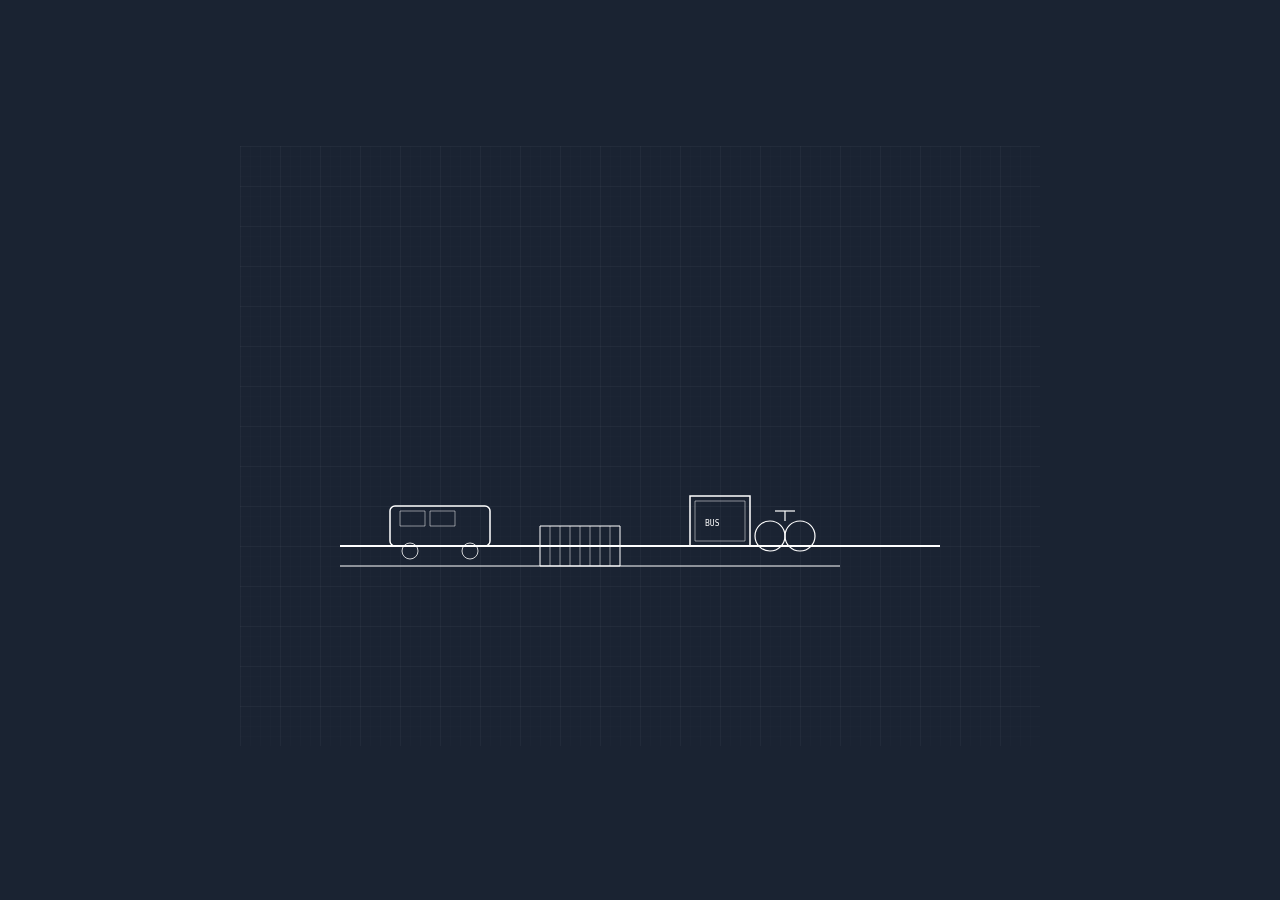
<file: index.html>
<!DOCTYPE html>
<html lang="fr">
<head>
    <meta charset="UTF-8">
    <meta name="viewport" content="width=device-width, initial-scale=1.0">
    <title>Enquête sur les modes de déplacement - INBTP</title>
    <link rel="stylesheet" href="style.css">
    <link href="https://fonts.googleapis.com/css2?family=Inter:wght@300;400;500;600;700&display=swap" rel="stylesheet">
</head>
<body>
    <!-- Écran de démarrage -->
    <div id="splash-screen" class="splash-screen">
        <div class="blueprint-container">
            <svg id="blueprint-svg" viewBox="0 0 800 600" xmlns="http://www.w3.org/2000/svg">
                <defs>
                    <pattern id="grid" width="40" height="40" patternUnits="userSpaceOnUse">
                        <path d="M 40 0 L 0 0 0 40" fill="none" stroke="rgba(255,255,255,0.1)" stroke-width="0.5"/>
                    </pattern>
                    <pattern id="grid-small" width="10" height="10" patternUnits="userSpaceOnUse">
                        <path d="M 10 0 L 0 0 0 10" fill="none" stroke="rgba(255,255,255,0.05)" stroke-width="0.3"/>
                    </pattern>
                </defs>
                <rect width="800" height="600" fill="#1a2332"/>
                <rect width="800" height="600" fill="url(#grid-small)"/>
                <rect width="800" height="600" fill="url(#grid)"/>
                
                <g class="drawing-element" id="road">
                    <line x1="100" y1="400" x2="700" y2="400" stroke="white" stroke-width="2" class="draw-path"/>
                    <line x1="100" y1="420" x2="700" y2="420" stroke="white" stroke-width="1" stroke-dasharray="10,5" class="draw-path-delayed"/>
                </g>
                <g class="drawing-element" id="crosswalk">
                    <rect x="300" y="380" width="80" height="40" fill="none" stroke="white" stroke-width="1" class="draw-path"/>
                    <line x1="310" y1="380" x2="310" y2="420" stroke="white" stroke-width="0.5" class="draw-path-delayed"/>
                    <line x1="320" y1="380" x2="320" y2="420" stroke="white" stroke-width="0.5" class="draw-path-delayed"/>
                    <line x1="330" y1="380" x2="330" y2="420" stroke="white" stroke-width="0.5" class="draw-path-delayed"/>
                    <line x1="340" y1="380" x2="340" y2="420" stroke="white" stroke-width="0.5" class="draw-path-delayed"/>
                    <line x1="350" y1="380" x2="350" y2="420" stroke="white" stroke-width="0.5" class="draw-path-delayed"/>
                    <line x1="360" y1="380" x2="360" y2="420" stroke="white" stroke-width="0.5" class="draw-path-delayed"/>
                    <line x1="370" y1="380" x2="370" y2="420" stroke="white" stroke-width="0.5" class="draw-path-delayed"/>
                </g>
                <g class="drawing-element" id="bus-stop">
                    <rect x="450" y="350" width="60" height="50" fill="none" stroke="white" stroke-width="1.5" class="draw-path"/>
                    <rect x="455" y="355" width="50" height="40" fill="none" stroke="white" stroke-width="0.5" class="draw-path-delayed"/>
                    <text x="465" y="380" fill="white" font-size="8" font-family="monospace" class="draw-path-delayed">BUS</text>
                </g>
                <g class="drawing-element" id="bus">
                    <rect x="150" y="360" width="100" height="40" rx="5" fill="none" stroke="white" stroke-width="1.5" class="draw-path"/>
                    <rect x="160" y="365" width="25" height="15" fill="none" stroke="white" stroke-width="0.5" class="draw-path-delayed"/>
                    <rect x="190" y="365" width="25" height="15" fill="none" stroke="white" stroke-width="0.5" class="draw-path-delayed"/>
                    <circle cx="170" cy="405" r="8" fill="none" stroke="white" stroke-width="0.8" class="draw-path-delayed"/>
                    <circle cx="230" cy="405" r="8" fill="none" stroke="white" stroke-width="0.8" class="draw-path-delayed"/>
                </g>
                <g class="drawing-element" id="moto">
                    <circle cx="530" cy="390" r="15" fill="none" stroke="white" stroke-width="1.2" class="draw-path"/>
                    <circle cx="560" cy="390" r="15" fill="none" stroke="white" stroke-width="1.2" class="draw-path"/>
                    <line x1="545" y1="375" x2="545" y2="365" stroke="white" stroke-width="1.2" class="draw-path-delayed"/>
                    <line x1="535" y1="365" x2="555" y2="365" stroke="white" stroke-width="1.2" class="draw-path-delayed"/>
                </g>
            </svg>
            <div id="splash-text" class="splash-text hidden">
                <h1 class="splash-title">Enquête sur les modes de déplacement</h1>
                <p class="splash-subtitle">INBTP</p>
            </div>
        </div>
    </div>

    <!-- Application principale -->
    <div id="app" class="app hidden">
        <div id="home-page" class="page">
            <div class="container">
                
                <!-- Logo -->
                <div class="logo-area">
                    <img src="./logoInbtp.jpg" style="width: 50px;" alt="" srcset="">
                </div>

                <!-- SECTION 1 : Le saviez-vous ? -->
                <div class="card pem-card">
                    <span class="tag">Le saviez-vous ?</span>
                    
                    <div class="pem-layout">
                        <!-- Image -->
                        <div class="pem-image-col">
                            <div class="img-wrapper" id="imgWrapper">
                                <img id="pemImage" src="image.png" alt="Pôle d'échange multimodal" class="pem-img" onerror="this.style.display='none';document.getElementById('imgPlaceholder').style.display='flex';">
                                <div class="img-placeholder" id="imgPlaceholder" style="display:none;">
                                    <svg width="40" height="40" viewBox="0 0 24 24" fill="none" stroke="#adb5bd" stroke-width="1.5"><rect x="3" y="3" width="18" height="18" rx="2"/><circle cx="8.5" cy="8.5" r="1.5"/><polyline points="21 15 16 10 5 21"/></svg>
                                    <span>Glisser une image ici</span>
                                </div>
                            </div>
                        </div>

                        <!-- Texte -->
                        <div class="pem-text-col">
                            <h2 class="pem-heading">Qu'est-ce qu'un Pôle d'Échange Multimodal ?</h2>
                            <p class="pem-definition">
                                Un Pôle d'Échange Multimodal (PEM) est un <strong>espace urbain aménagé</strong> qui regroupe plusieurs modes de transport en un seul lieu. Il facilite les <strong>correspondances</strong> pour passer rapidement d'un moyen de déplacement à un autre.
                            </p>
                            <div class="pem-benefits">
                                <div class="benefit"><span class="benefit-dot"></span> Centralisation des transports</div>
                                <div class="benefit"><span class="benefit-dot"></span> Fluidité du trafic urbain</div>
                                <div class="benefit"><span class="benefit-dot"></span> Accessibilité pour tous</div>
                            </div>
                        </div>
                    </div>
                </div>

                <!-- SECTION 2 : Appel à participation -->
                <div class="card cta-card">
                    <div class="cta-layout">
                        <div class="cta-text">
                            <span class="tag tag-dark">Enquête académique</span>
                            
                        <div class="cta-illustration">
                            <svg viewBox="0 0 400 280" xmlns="http://www.w3.org/2000/svg">
                                <rect width="400" height="280" fill="#f8f9fa" rx="14"/>
                                <rect x="20" y="110" width="45" height="140" fill="#1a2332" opacity=".08" rx="4"/>
                                <rect x="75" y="75" width="40" height="175" fill="#1a2332" opacity=".12" rx="4"/>
                                <rect x="125" y="130" width="55" height="120" fill="#1a2332" opacity=".07" rx="4"/>
                                <rect x="190" y="90" width="48" height="160" fill="#1a2332" opacity=".1" rx="4"/>
                                <rect x="250" y="115" width="60" height="135" fill="#1a2332" opacity=".06" rx="4"/>
                                <line x1="0" y1="230" x2="400" y2="230" stroke="#1a2332" stroke-width="2" opacity=".2"/>
                                <rect x="140" y="195" width="75" height="30" rx="5" fill="#1a2332" opacity=".7"/>
                                <rect x="148" y="200" width="18" height="10" rx="1" fill="white" opacity=".5"/>
                                <rect x="172" y="200" width="18" height="10" rx="1" fill="white" opacity=".5"/>
                                <circle cx="155" cy="228" r="5.5" fill="#1a2332" opacity=".7"/>
                                <circle cx="200" cy="228" r="5.5" fill="#1a2332" opacity=".7"/>
                                <circle cx="280" cy="218" r="9" fill="#e67e22" opacity=".4"/>
                                <circle cx="300" cy="218" r="9" fill="#e67e22" opacity=".4"/>
                                <line x1="290" y1="209" x2="290" y2="198" stroke="#e67e22" stroke-width="2" opacity=".4"/>
                                <circle cx="60" cy="218" r="8" fill="#e67e22" opacity=".35"/>
                                <circle cx="78" cy="218" r="8" fill="#e67e22" opacity=".35"/>
                                <line x1="69" y1="210" x2="69" y2="200" stroke="#e67e22" stroke-width="2" opacity=".35"/>
                                <circle cx="110" cy="215" r="4.5" fill="#1a2332" opacity=".35"/>
                                <line x1="110" y1="220" x2="110" y2="232" stroke="#1a2332" stroke-width="2" opacity=".35"/>
                                <line x1="110" y1="224" x2="102" y2="217" stroke="#1a2332" stroke-width="1.5" opacity=".35"/>
                                <line x1="110" y1="224" x2="118" y2="217" stroke="#1a2332" stroke-width="1.5" opacity=".35"/>
                            </svg>
                        </div>
                            <h1 class="cta-title">Votre avis compte</h1>
                            <p class="cta-description">
                                Dans le cadre de son mémoire de fin d'études sur l'aménagement d'un pôle d'échange multimodal, 
                                l'ingénieure <strong>Davina Kabongo</strong> vous invite à ce sondage. 
                                Votre participation nous aide à comprendre les besoins en mobilité autour de l'INBTP.
                            </p>
                            <div class="anonymity">
                                <svg width="18" height="18" viewBox="0 0 24 24" fill="none"><path d="M12 2L4 5v6c0 5.5 4.5 10.5 8 12 3.5-1.5 8-6.5 8-12V5l-8-3z" stroke="#e67e22" stroke-width="2"/><path d="M9 12l2 2 4-4" stroke="#e67e22" stroke-width="2" stroke-linecap="round"/></svg>
                                <span>Réponses <strong>anonymes</strong> — usage strictement académique</span>
                            </div>
                            <button id="start-survey" class="btn">
                                Commencer l'enquête
                                <svg width="18" height="18" viewBox="0 0 24 24" fill="none"><path d="M9 5l7 7-7 7" stroke="currentColor" stroke-width="2" stroke-linecap="round"/></svg>
                            </button>
                        </div>
                    </div>
                </div>

                <!-- Footer -->
                <footer class="footer">
                    <p>Construit avec passion par <a href="https://dev-henrindjoku.netlify.app" target="_blank" rel="noopener">Henri Ndjoku</a></p>
                </footer>
            </div>
        </div>

        <!-- Pages questionnaire et remerciement inchangées -->
        <div id="survey-page" class="page hidden">
            <div class="survey-container">
                <div class="survey-header">
                    <div class="progress-bar"><div id="progress-fill" class="progress-fill"></div></div>
                    <p class="step-indicator">Étape <span id="current-step">1</span> sur <span id="total-steps">20</span></p>
                </div>
                <div id="questions-container" class="questions-container"></div>
                <div class="survey-navigation">
                    <button id="prev-btn" class="btn-outline" style="display:none;">
                        <svg width="18" height="18" viewBox="0 0 24 24"><path d="M15 5l-7 7 7 7" stroke="currentColor" stroke-width="2" stroke-linecap="round"/></svg>
                        Précédent
                    </button>
                    <button id="next-btn" class="btn">Suivant</button>
                    <button id="submit-btn" class="btn" style="display:none;">Terminer</button>
                </div>
            </div>
        </div>

        <div id="thank-you-page" class="page hidden">
            <div class="thank-you-content">
                <svg class="checkmark" viewBox="0 0 100 100"><circle cx="50" cy="50" r="44" fill="none" stroke="#1a2332" stroke-width="2" class="circle-draw"/><path d="M30 50l15 15 25-25" stroke="#e67e22" stroke-width="3" fill="none" stroke-linecap="round" class="check-draw"/></svg>
                <h2>Merci pour votre contribution !</h2>
                <p>Vos réponses contribueront à l'amélioration de la mobilité urbaine autour de l'INBTP.</p>
                <button id="new-response-btn" class="btn">Nouvelle réponse</button>
            </div>
        </div>
    </div>

    <script src="script.js"></script>
    <script src="wakeup.js"></script>
</body>
</html>
</file>
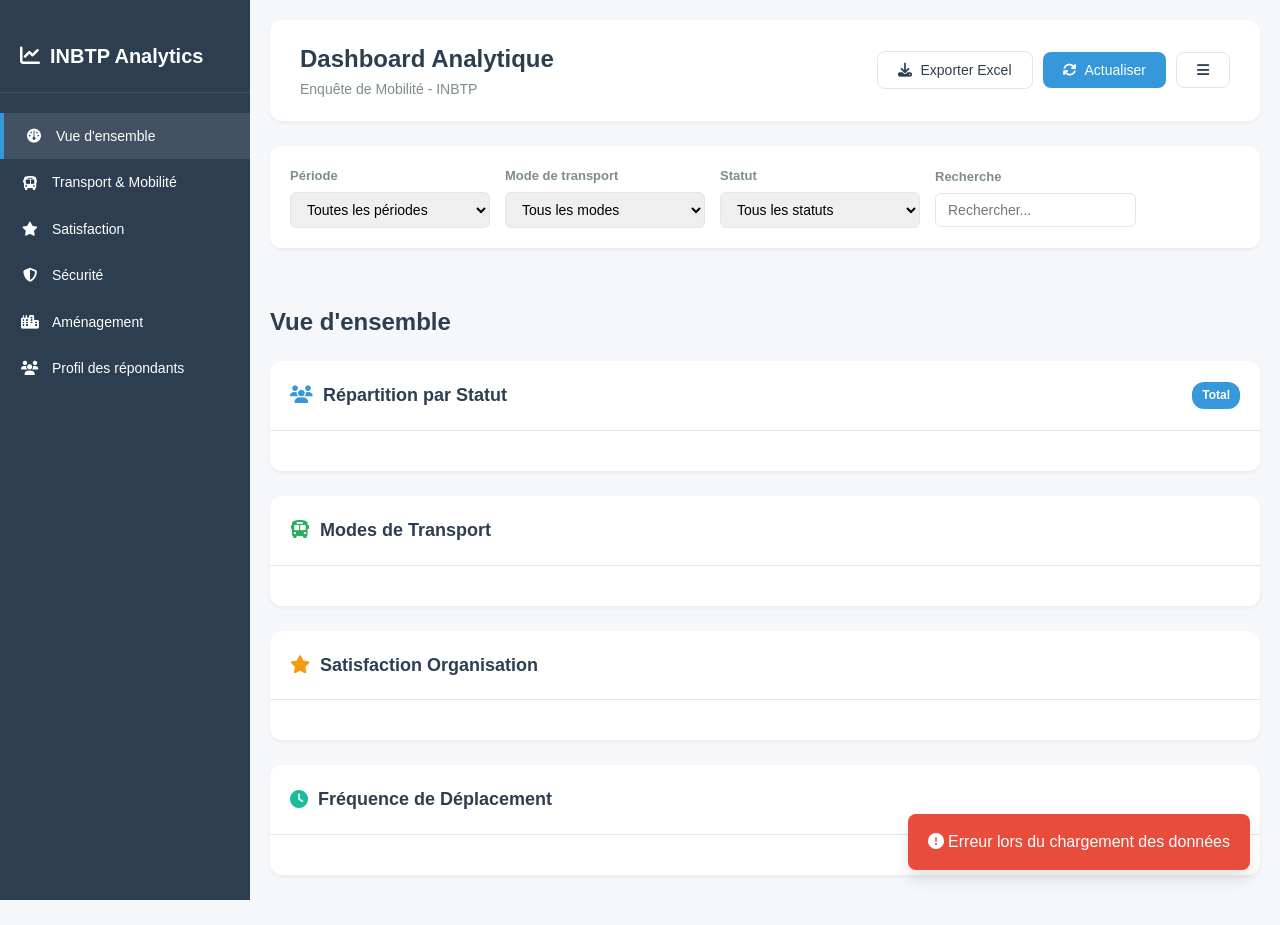
<file: dashboard/index.html>
<!DOCTYPE html>
<html lang="fr">
<head>
    <meta charset="UTF-8">
    <meta name="viewport" content="width=device-width, initial-scale=1.0">
    <title>Dashboard Analytique - Enquête Mobilité INBTP</title>
    <link href="https://cdnjs.cloudflare.com/ajax/libs/font-awesome/6.5.0/css/all.min.css" rel="stylesheet">
    <style>
        :root {
            --primary: #2c3e50;
            --secondary: #34495e;
            --accent: #3498db;
            --success: #27ae60;
            --warning: #f39c12;
            --danger: #e74c3c;
            --info: #1abc9c;
            --background: #f5f7fa;
            --card-bg: #ffffff;
            --text-primary: #2c3e50;
            --text-secondary: #7f8c8d;
            --border: #e0e6ed;
            --shadow-sm: 0 2px 4px rgba(0,0,0,0.05);
            --shadow-md: 0 4px 6px rgba(0,0,0,0.07);
            --shadow-lg: 0 10px 15px rgba(0,0,0,0.1);
            --radius: 12px;
        }

        * {
            margin: 0;
            padding: 0;
            box-sizing: border-box;
        }

        body {
            font-family: -apple-system, BlinkMacSystemFont, 'Segoe UI', Roboto, 'Helvetica Neue', Arial, sans-serif;
            background: var(--background);
            color: var(--text-primary);
            line-height: 1.6;
        }

        /* Sidebar */
        .sidebar {
            position: fixed;
            left: 0;
            top: 0;
            width: 250px;
            height: 100vh;
            background: var(--primary);
            color: white;
            padding: 20px 0;
            transition: all 0.3s;
            z-index: 1000;
        }

        .sidebar-header {
            padding: 20px;
            border-bottom: 1px solid rgba(255,255,255,0.1);
            margin-bottom: 20px;
        }

        .sidebar-header h2 {
            font-size: 20px;
            font-weight: 600;
            display: flex;
            align-items: center;
            gap: 10px;
        }

        .sidebar-nav {
            list-style: none;
        }

        .sidebar-nav li {
            padding: 12px 20px;
            cursor: pointer;
            transition: all 0.3s;
            display: flex;
            align-items: center;
            gap: 12px;
            font-size: 14px;
        }

        .sidebar-nav li:hover,
        .sidebar-nav li.active {
            background: rgba(255,255,255,0.1);
            border-left: 4px solid var(--accent);
        }

        .sidebar-nav li i {
            width: 20px;
            text-align: center;
        }

        /* Main Content */
        .main-content {
            margin-left: 250px;
            padding: 20px;
            min-height: 100vh;
        }

        /* Header */
        .top-header {
            background: var(--card-bg);
            padding: 20px 30px;
            border-radius: var(--radius);
            box-shadow: var(--shadow-sm);
            margin-bottom: 25px;
            display: flex;
            justify-content: space-between;
            align-items: center;
            flex-wrap: wrap;
            gap: 15px;
        }

        .top-header h1 {
            font-size: 24px;
            font-weight: 600;
            color: var(--text-primary);
        }

        .header-actions {
            display: flex;
            gap: 10px;
            align-items: center;
        }

        .btn {
            padding: 10px 20px;
            border: none;
            border-radius: 8px;
            cursor: pointer;
            font-size: 14px;
            font-weight: 500;
            transition: all 0.3s;
            display: inline-flex;
            align-items: center;
            gap: 8px;
        }

        .btn-primary {
            background: var(--accent);
            color: white;
        }

        .btn-primary:hover {
            background: #2980b9;
            transform: translateY(-1px);
            box-shadow: var(--shadow-md);
        }

        .btn-outline {
            background: transparent;
            border: 1px solid var(--border);
            color: var(--text-primary);
        }

        .btn-outline:hover {
            background: var(--background);
        }

        /* KPI Cards */
        .kpi-container {
            display: grid;
            grid-template-columns: repeat(auto-fit, minmax(240px, 1fr));
            gap: 20px;
            margin-bottom: 30px;
        }

        .kpi-card {
            background: var(--card-bg);
            border-radius: var(--radius);
            padding: 25px;
            box-shadow: var(--shadow-sm);
            transition: all 0.3s;
            position: relative;
            overflow: hidden;
        }

        .kpi-card:hover {
            transform: translateY(-5px);
            box-shadow: var(--shadow-lg);
        }

        .kpi-card::before {
            content: '';
            position: absolute;
            top: 0;
            left: 0;
            right: 0;
            height: 4px;
            background: var(--card-color, var(--accent));
        }

        .kpi-card .kpi-header {
            display: flex;
            justify-content: space-between;
            align-items: center;
            margin-bottom: 15px;
        }

        .kpi-card .kpi-icon {
            width: 50px;
            height: 50px;
            border-radius: 10px;
            display: flex;
            align-items: center;
            justify-content: center;
            font-size: 24px;
            background: rgba(52, 152, 219, 0.1);
            color: var(--card-color, var(--accent));
        }

        .kpi-card .kpi-trend {
            font-size: 12px;
            padding: 4px 8px;
            border-radius: 12px;
            font-weight: 600;
        }

        .kpi-card .kpi-trend.positive {
            background: rgba(39, 174, 96, 0.1);
            color: var(--success);
        }

        .kpi-card .kpi-trend.negative {
            background: rgba(231, 76, 60, 0.1);
            color: var(--danger);
        }

        .kpi-card .kpi-value {
            font-size: 32px;
            font-weight: 700;
            color: var(--text-primary);
            margin-bottom: 5px;
        }

        .kpi-card .kpi-label {
            font-size: 14px;
            color: var(--text-secondary);
            font-weight: 500;
        }

        .kpi-card .kpi-detail {
            margin-top: 10px;
            font-size: 12px;
            color: var(--text-secondary);
        }

        /* Dashboard Grid */
        .dashboard-grid {
            display: grid;
            grid-template-columns: repeat(auto-fit, minmax(500px, 1fr));
            gap: 25px;
            margin-bottom: 30px;
        }

        .dashboard-card {
            background: var(--card-bg);
            border-radius: var(--radius);
            box-shadow: var(--shadow-sm);
            overflow: hidden;
            transition: all 0.3s;
        }

        .dashboard-card:hover {
            box-shadow: var(--shadow-md);
        }

        .dashboard-card-header {
            padding: 20px;
            border-bottom: 1px solid var(--border);
            display: flex;
            justify-content: space-between;
            align-items: center;
        }

        .dashboard-card-header h3 {
            font-size: 18px;
            font-weight: 600;
            color: var(--text-primary);
            display: flex;
            align-items: center;
            gap: 10px;
        }

        .dashboard-card-header .card-actions {
            display: flex;
            gap: 10px;
        }

        .dashboard-card-body {
            padding: 20px;
        }

        /* Data Table */
        .data-table {
            width: 100%;
            border-collapse: collapse;
        }

        .data-table th {
            background: var(--background);
            padding: 12px 15px;
            text-align: left;
            font-weight: 600;
            font-size: 13px;
            text-transform: uppercase;
            letter-spacing: 0.5px;
            color: var(--text-secondary);
            border-bottom: 2px solid var(--border);
        }

        .data-table td {
            padding: 12px 15px;
            border-bottom: 1px solid var(--border);
            font-size: 14px;
        }

        .data-table tbody tr {
            transition: all 0.3s;
        }

        .data-table tbody tr:hover {
            background: var(--background);
        }

        .data-table .count-badge {
            background: rgba(52, 152, 219, 0.1);
            color: var(--accent);
            padding: 4px 10px;
            border-radius: 12px;
            font-weight: 600;
            font-size: 13px;
        }

        .progress-bar {
            width: 100%;
            height: 8px;
            background: var(--background);
            border-radius: 4px;
            overflow: hidden;
            margin-top: 5px;
        }

        .progress-bar .progress {
            height: 100%;
            background: var(--accent);
            border-radius: 4px;
            transition: width 0.3s ease;
        }

        /* Filter Section */
        .filter-section {
            background: var(--card-bg);
            border-radius: var(--radius);
            padding: 20px;
            box-shadow: var(--shadow-sm);
            margin-bottom: 25px;
        }

        .filter-row {
            display: flex;
            gap: 15px;
            flex-wrap: wrap;
            align-items: center;
        }

        .filter-group {
            display: flex;
            flex-direction: column;
            gap: 5px;
        }

        .filter-group label {
            font-size: 13px;
            font-weight: 600;
            color: var(--text-secondary);
        }

        .filter-group select,
        .filter-group input {
            padding: 8px 12px;
            border: 1px solid var(--border);
            border-radius: 6px;
            font-size: 14px;
            min-width: 200px;
        }

        /* Loading Spinner */
        .loading-overlay {
            position: fixed;
            top: 0;
            left: 0;
            right: 0;
            bottom: 0;
            background: rgba(255,255,255,0.8);
            display: flex;
            align-items: center;
            justify-content: center;
            z-index: 9999;
            backdrop-filter: blur(3px);
        }

        .spinner {
            width: 50px;
            height: 50px;
            border: 4px solid var(--accent);
            border-top-color: transparent;
            border-radius: 50%;
            animation: spin 1s linear infinite;
        }

        @keyframes spin {
            to { transform: rotate(360deg); }
        }

        /* Responsive */
        @media (max-width: 768px) {
            .sidebar {
                transform: translateX(-100%);
            }
            
            .sidebar.active {
                transform: translateX(0);
            }
            
            .main-content {
                margin-left: 0;
            }
            
            .dashboard-grid {
                grid-template-columns: 1fr;
            }
            
            .kpi-container {
                grid-template-columns: repeat(auto-fit, minmax(200px, 1fr));
            }
        }

        /* Styles pour l'analyse combinée */
.combined-analysis-grid {
    display: grid;
    grid-template-columns: repeat(auto-fit, minmax(300px, 1fr));
    gap: 20px;
}

.combined-item {
    background: var(--background);
    padding: 20px;
    border-radius: 8px;
    border: 1px solid var(--border);
}

.combined-item h4 {
    font-size: 16px;
    font-weight: 600;
    margin-bottom: 15px;
    display: flex;
    align-items: center;
    gap: 8px;
}

.combined-item .mini-table {
    width: 100%;
    border-collapse: collapse;
}

.combined-item .mini-table th {
    background: var(--card-bg);
    padding: 8px;
    text-align: left;
    font-weight: 600;
    font-size: 12px;
    text-transform: uppercase;
    color: var(--text-secondary);
    border-bottom: 2px solid var(--border);
}

.combined-item .mini-table td {
    padding: 8px;
    border-bottom: 1px solid var(--border);
    font-size: 13px;
}

.combined-item .mini-rank {
    display: inline-block;
    width: 24px;
    height: 24px;
    border-radius: 50%;
    background: var(--accent);
    color: white;
    text-align: center;
    line-height: 24px;
    font-size: 11px;
    font-weight: bold;
    margin-right: 8px;
}

.combined-item .rank-1 { background: #ffd700; color: #333; }
.combined-item .rank-2 { background: #c0c0c0; color: #333; }
.combined-item .rank-3 { background: #cd7f32; color: white; }

.badge {
    background: var(--accent);
    color: white;
    padding: 4px 10px;
    border-radius: 12px;
    font-size: 12px;
    font-weight: 600;
}

/* Styles pour les tableaux améliorés */
.enhanced-table {
    width: 100%;
    border-collapse: separate;
    border-spacing: 0;
}

.enhanced-table th {
    background: linear-gradient(135deg, #667eea 0%, #764ba2 100%);
    color: white;
    padding: 12px 15px;
    text-align: left;
    font-weight: 600;
    font-size: 13px;
    text-transform: uppercase;
    letter-spacing: 0.5px;
}

.enhanced-table td {
    padding: 12px 15px;
    border-bottom: 1px solid var(--border);
    font-size: 14px;
}

.enhanced-table tbody tr {
    transition: all 0.3s;
    cursor: pointer;
}

.enhanced-table tbody tr:hover {
    background: var(--background);
    transform: translateX(5px);
}

.enhanced-table .rank-cell {
    font-weight: bold;
    color: var(--accent);
}

.enhanced-table .percentage-cell {
    text-align: right;
    font-weight: 600;
}

/* Animation pour le changement de vue */
@keyframes fadeIn {
    from { opacity: 0; transform: translateY(10px); }
    to { opacity: 1; transform: translateY(0); }
}

.fade-in {
    animation: fadeIn 0.5s ease;
}

        /* Toast Notification */
        .toast {
            position: fixed;
            bottom: 30px;
            right: 30px;
            background: var(--success);
            color: white;
            padding: 15px 20px;
            border-radius: 8px;
            box-shadow: var(--shadow-lg);
            animation: slideIn 0.5s ease;
            z-index: 10000;
        }

        @keyframes slideIn {
            from {
                transform: translateX(100%);
                opacity: 0;
            }
            to {
                transform: translateX(0);
                opacity: 1;
            }
        }
    </style>
</head>
<body>
    <!-- Sidebar -->
    <div class="sidebar" id="sidebar">
        <div class="sidebar-header">
            <h2><i class="fas fa-chart-line"></i> INBTP Analytics</h2>
        </div>
        <ul class="sidebar-nav">
            <li class="active" data-section="overview">
                <i class="fas fa-dashboard"></i> Vue d'ensemble
            </li>
            <li data-section="transport">
                <i class="fas fa-bus"></i> Transport & Mobilité
            </li>
            <li data-section="satisfaction">
                <i class="fas fa-star"></i> Satisfaction
            </li>
            <li data-section="securite">
                <i class="fas fa-shield-alt"></i> Sécurité
            </li>
            <li data-section="amenagement">
                <i class="fas fa-city"></i> Aménagement
            </li>
            <li data-section="profil">
                <i class="fas fa-users"></i> Profil des répondants
            </li>
        </ul>
    </div>

    <!-- Main Content -->
    <div class="main-content">
        <!-- Top Header -->
        <div class="top-header">
            <div>
                <h1>Dashboard Analytique</h1>
                <p style="color: var(--text-secondary); font-size: 14px;">
                    Enquête de Mobilité - INBTP
                </p>
            </div>
            <div class="header-actions">
                <button class="btn btn-outline" onclick="exportData()">
                    <i class="fas fa-download"></i> Exporter Excel
                </button>
                <button class="btn btn-primary" onclick="refreshData()">
                    <i class="fas fa-sync"></i> Actualiser
                </button>
                <button class="btn btn-outline" onclick="toggleSidebar()">
                    <i class="fas fa-bars"></i>
                </button>
            </div>
        </div>

        <!-- Filter Section -->
        <div class="filter-section">
            <div class="filter-row">
                <div class="filter-group">
                    <label>Période</label>
                    <select id="filterPeriod">
                        <option value="all">Toutes les périodes</option>
                        <option value="today">Aujourd'hui</option>
                        <option value="week">Cette semaine</option>
                        <option value="month">Ce mois</option>
                    </select>
                </div>
                <div class="filter-group">
                    <label>Mode de transport</label>
                    <select id="filterTransport">
                        <option value="all">Tous les modes</option>
                    </select>
                </div>
                <div class="filter-group">
                    <label>Statut</label>
                    <select id="filterStatus">
                        <option value="all">Tous les statuts</option>
                    </select>
                </div>
                <div class="filter-group">
                    <label>Recherche</label>
                    <input type="text" id="searchInput" placeholder="Rechercher...">
                </div>
            </div>
        </div>

        <!-- KPI Cards -->
        <div class="kpi-container" id="kpiContainer">
            <!-- Dynamic content -->
        </div>

        <!-- Dashboard Cards -->
        <div id="dashboardContent">
            <!-- Overview Section -->
            <div class="dashboard-section" id="overview">
                <h2 style="margin-bottom: 20px;">Vue d'ensemble</h2>
                <div class="dashboard-grid">
                    <div class="dashboard-card">
                        <div class="dashboard-card-header">
                            <h3><i class="fas fa-users" style="color: var(--accent);"></i> Répartition par Statut</h3>
                            <span class="badge">Total</span>
                        </div>
                        <div class="dashboard-card-body" id="statutTable"></div>
                    </div>
                    <div class="dashboard-card">
                        <div class="dashboard-card-header">
                            <h3><i class="fas fa-bus" style="color: var(--success);"></i> Modes de Transport</h3>
                        </div>
                        <div class="dashboard-card-body" id="transportTable"></div>
                    </div>
                    <div class="dashboard-card">
                        <div class="dashboard-card-header">
                            <h3><i class="fas fa-star" style="color: var(--warning);"></i> Satisfaction Organisation</h3>
                        </div>
                        <div class="dashboard-card-body" id="satisfactionTable"></div>
                    </div>
                    <div class="dashboard-card">
                        <div class="dashboard-card-header">
                            <h3><i class="fas fa-clock" style="color: var(--info);"></i> Fréquence de Déplacement</h3>
                        </div>
                        <div class="dashboard-card-body" id="frequenceTable"></div>
                    </div>
                </div>
            </div>

            <!-- Transport Section -->
            <div class="dashboard-section" id="transport" style="display:none;">
                <h2 style="margin-bottom: 20px;">Transport & Mobilité</h2>
                <div class="dashboard-grid">
                    <div class="dashboard-card">
                        <div class="dashboard-card-header">
                            <h3><i class="fas fa-clock"></i> Temps de Déplacement</h3>
                        </div>
                        <div class="dashboard-card-body" id="tempsTable"></div>
                    </div>
                    <div class="dashboard-card">
                        <div class="dashboard-card-header">
                            <h3><i class="fas fa-clock"></i> Moment d'Arrivée</h3>
                        </div>
                        <div class="dashboard-card-body" id="arriveeTable"></div>
                    </div>
                    <div class="dashboard-card">
                        <div class="dashboard-card-header">
                            <h3><i class="fas fa-clock"></i> Moment de Départ</h3>
                        </div>
                        <div class="dashboard-card-body" id="departTable"></div>
                    </div>
                    <div class="dashboard-card">
                        <div class="dashboard-card-header">
                            <h3><i class="fas fa-map-marker-alt"></i> Lieu de Descente</h3>
                        </div>
                        <div class="dashboard-card-body" id="descenteTable"></div>
                    </div>
                </div>
            </div>

            <!-- Satisfaction Section -->
            <div class="dashboard-section" id="satisfaction" style="display:none;">
                <h2 style="margin-bottom: 20px;">Satisfaction</h2>
                <div class="dashboard-grid">
                    <div class="dashboard-card">
                        <div class="dashboard-card-header">
                            <h3><i class="fas fa-star"></i> Satisfaction Déplacement</h3>
                        </div>
                        <div class="dashboard-card-body" id="satisfactionDetailTable"></div>
                    </div>
                    <div class="dashboard-card">
                        <div class="dashboard-card-header">
                            <h3><i class="fas fa-exchange-alt"></i> Combinaison Transport</h3>
                        </div>
                        <div class="dashboard-card-body" id="combinaisonTable"></div>
                    </div>
                </div>
            </div>

            <!-- Sécurité Section -->
            <div class="dashboard-section" id="securite" style="display:none;">
                <h2 style="margin-bottom: 20px;">Sécurité</h2>
                <div class="dashboard-grid">
                    <div class="dashboard-card">
                        <div class="dashboard-card-header">
                            <h3><i class="fas fa-shield-alt"></i> Conflits entre Usagers</h3>
                        </div>
                        <div class="dashboard-card-body" id="conflitsTable"></div>
                    </div>
                    <div class="dashboard-card">
                        <div class="dashboard-card-header">
                            <h3><i class="fas fa-exclamation-triangle"></i> Situations Dangereuses</h3>
                        </div>
                        <div class="dashboard-card-body" id="dangerTable"></div>
                    </div>
                </div>
            </div>

            <!-- Aménagement Section -->
            <div class="dashboard-section" id="amenagement" style="display:none;">
                <h2 style="margin-bottom: 20px;">Aménagement</h2>
                <div class="dashboard-grid">
                    <div class="dashboard-card">
                        <div class="dashboard-card-header">
                            <h3><i class="fas fa-list"></i> Aménagements Prioritaires</h3>
                        </div>
                        <div class="dashboard-card-body" id="amenagementTable"></div>
                    </div>
                    <div class="dashboard-card">
                        <div class="dashboard-card-header">
                            <h3><i class="fas fa-exclamation-circle"></i> Difficultés Rencontrées</h3>
                        </div>
                        <div class="dashboard-card-body" id="difficultesTable"></div>
                    </div>
                    <div class="dashboard-card">
                        <div class="dashboard-card-header">
                            <h3><i class="fas fa-check-circle"></i> Aménagements Souhaités</h3>
                        </div>
                        <div class="dashboard-card-body" id="souhaitsTable"></div>
                    </div>
                    <div class="dashboard-card">
                        <div class="dashboard-card-header">
                            <h3><i class="fas fa-walking"></i> Aménagement Piétons/Moto/Bus</h3>
                        </div>
                        <div class="dashboard-card-body" id="pmbTable"></div>
                    </div>
                    <!-- Dans la section Aménagement, ajoutez ces cartes supplémentaires -->
<div class="dashboard-section" id="amenagement" style="display:none;">
    <h2 style="margin-bottom: 20px;">Aménagement</h2>
    
    <!-- Nouveau : Tableau combiné Top Aménagements, Difficultés et Souhaits -->
    <div class="dashboard-card" style="margin-bottom: 25px;">
        <div class="dashboard-card-header">
            <h3><i class="fas fa-chart-bar" style="color: var(--accent);"></i> Analyse Combinée des Priorités</h3>
            <div class="card-actions">
                <button class="btn btn-outline" onclick="toggleCombinedView()">
                    <i class="fas fa-expand"></i> Vue détaillée
                </button>
            </div>
        </div>
        <div class="dashboard-card-body">
            <div class="combined-analysis-grid">
                <div class="combined-item">
                    <h4 style="color: var(--accent); margin-bottom: 15px;">
                        <i class="fas fa-list"></i> Top Aménagements Prioritaires
                    </h4>
                    <div id="combinedAmenagements"></div>
                </div>
                <div class="combined-item">
                    <h4 style="color: var(--danger); margin-bottom: 15px;">
                        <i class="fas fa-exclamation-circle"></i> Top Difficultés
                    </h4>
                    <div id="combinedDifficultes"></div>
                </div>
                <div class="combined-item">
                    <h4 style="color: var(--success); margin-bottom: 15px;">
                        <i class="fas fa-check-circle"></i> Top Souhaits
                    </h4>
                    <div id="combinedSouhaits"></div>
                </div>
            </div>
        </div>
    </div>

    <!-- Tableaux individuels -->
    <div class="dashboard-grid">
        <div class="dashboard-card">
            <div class="dashboard-card-header">
                <h3><i class="fas fa-list" style="color: var(--accent);"></i> Aménagements Prioritaires</h3>
                <span class="badge">Top 10</span>
            </div>
            <div class="dashboard-card-body" id="amenagementTable"></div>
        </div>
        
        <div class="dashboard-card">
            <div class="dashboard-card-header">
                <h3><i class="fas fa-exclamation-circle" style="color: var(--danger);"></i> Difficultés Rencontrées</h3>
                <span class="badge">Top 10</span>
            </div>
            <div class="dashboard-card-body" id="difficultesTable"></div>
        </div>
        
        <div class="dashboard-card">
            <div class="dashboard-card-header">
                <h3><i class="fas fa-check-circle" style="color: var(--success);"></i> Aménagements Souhaités</h3>
                <span class="badge">Top 10</span>
            </div>
            <div class="dashboard-card-body" id="souhaitsTable"></div>
        </div>
        
        <!-- Nouveau : Tableaux Disponibilité et Absence -->
        <div class="dashboard-card">
            <div class="dashboard-card-header">
                <h3><i class="fas fa-walking" style="color: var(--info);"></i> Disponibilité Aménagement Piétons</h3>
            </div>
            <div class="dashboard-card-body" id="disponibilitePietonsTable"></div>
        </div>
        
        <div class="dashboard-card">
            <div class="dashboard-card-header">
                <h3><i class="fas fa-ban" style="color: var(--warning);"></i> Absence Espace Aménagé</h3>
            </div>
            <div class="dashboard-card-body" id="absenceEspaceTable"></div>
        </div>
    </div>
</div>
                </div>
                
            </div>

            <!-- Profil Section -->
            <div class="dashboard-section" id="profil" style="display:none;">
                <h2 style="margin-bottom: 20px;">Profil des Répondants</h2>
                <div class="dashboard-grid">
                    <div class="dashboard-card">
                        <div class="dashboard-card-header">
                            <h3><i class="fas fa-graduation-cap"></i> Niveau d'Étude</h3>
                        </div>
                        <div class="dashboard-card-body" id="etudeTable"></div>
                    </div>
                    <div class="dashboard-card">
                        <div class="dashboard-card-header">
                            <h3><i class="fas fa-clock"></i> Temps depuis Descente</h3>
                        </div>
                        <div class="dashboard-card-body" id="descenteTempsTable"></div>
                    </div>
                </div>
            </div>
        </div>
    </div>

    <!-- Loading Overlay -->
    <div class="loading-overlay" id="loadingOverlay" style="display:none;">
        <div class="spinner"></div>
    </div>

    <script src="script.js"></script>
</body>
</html>
</file>
<file: style.css>
:root {
    --blue: #1a2332;
    --blue-light: #2c3e50;
    --white: #ffffff;
    --gray-bg: #f5f6f8;
    --gray-border: #e8eaed;
    --gray-text: #6b7280;
    --orange: #e67e22;
    --orange-bg: #fff8f1;
    --radius: 16px;
    --shadow: 0 1px 3px rgba(0,0,0,.06), 0 1px 2px rgba(0,0,0,.04);
    --shadow-hover: 0 4px 12px rgba(0,0,0,.08);
}

* { margin:0; padding:0; box-sizing:border-box; }

body {
    font-family: 'Inter', -apple-system, BlinkMacSystemFont, sans-serif;
    background: var(--gray-bg);
    color: var(--blue);
    line-height: 1.6;
    -webkit-font-smoothing: antialiased;
}

/* SPLASH */
.splash-screen {
    position:fixed; top:0; left:0; width:100%; height:100vh;
    background: var(--blue); display:flex; align-items:center; justify-content:center;
    z-index:1000; transition: opacity .8s, visibility .8s;
}
.splash-screen.fade-out { opacity:0; visibility:hidden; }
.blueprint-container { width:90%; max-width:800px; position:relative; }
#blueprint-svg { width:100%; height:auto; }
.draw-path { stroke-dasharray:1000; stroke-dashoffset:1000; animation:draw 2s ease forwards; }
.draw-path-delayed { stroke-dasharray:500; stroke-dashoffset:500; animation:draw 1.5s ease 1s forwards; }
@keyframes draw { to { stroke-dashoffset:0; } }
.drawing-element { opacity:0; animation:fadeInDrawing .5s ease forwards; }
#road { animation-delay:.3s; } #crosswalk { animation-delay:.8s; } #bus-stop { animation-delay:1.3s; } #bus { animation-delay:1.8s; } #moto { animation-delay:2.3s; }
@keyframes fadeInDrawing { to { opacity:1; } }
.splash-text { position:absolute; bottom:-80px; left:50%; transform:translateX(-50%); text-align:center; color:white; opacity:0; transition:opacity .5s; }
.splash-text.visible { opacity:1; }
.splash-title { font-size:1.6rem; font-weight:600; }
.splash-subtitle { font-size:1.1rem; opacity:.8; }

/* APP */
.app.hidden { display:none; }
.app.visible { animation:appear .5s ease; }
@keyframes appear { from { opacity:0; transform:translateY(15px); } to { opacity:1; transform:translateY(0); } }
.page { min-height:100vh; padding:2rem 1.5rem; }
.page.hidden { display:none; }
.container { max-width:1000px; margin:0 auto; }

/* LOGO */
.logo-area { text-align:center; padding:1rem 0 2.5rem; }

/* CARDS */
.card {
    background: var(--white);
    border-radius: var(--radius);
    padding: 2.5rem;
    margin-bottom: 2rem;
    box-shadow: var(--shadow);
    border: 1px solid var(--gray-border);
}

/* TAGS */
.tag {
    display:inline-block;
    background: var(--orange-bg);
    color: var(--orange);
    font-size:.8rem;
    font-weight:700;
    text-transform:uppercase;
    letter-spacing:.5px;
    padding:.4rem 1rem;
    border-radius:20px;
    margin-bottom:1.5rem;
}
.tag-dark {
    background: var(--blue);
    color: white;
}

/* ===== PEM CARD ===== */
.pem-layout {
    display:grid;
    grid-template-columns:1fr 1.2fr;
    gap:2.5rem;
    align-items:center;
}

.pem-image-col { }
.img-wrapper {
    position:relative;
    border-radius:12px;
    overflow:hidden;
    box-shadow: 0 4px 20px rgba(0,0,0,.1);
    transition: transform .3s, box-shadow .3s;
    cursor:pointer;
}
.img-wrapper:hover { transform:translateY(-4px); box-shadow: 0 8px 30px rgba(0,0,0,.15); }
.pem-img { width:100%; display:block; }
.img-placeholder {
    position:absolute; top:0; left:0; width:100%; height:100%;
    background:#f1f3f5; border:2px dashed #ced4da; border-radius:12px;
    display:flex; flex-direction:column; align-items:center; justify-content:center;
    gap:.5rem; color:#868e96; font-size:.85rem;
}

.pem-text-col { display:flex; flex-direction:column; gap:1.2rem; }
.pem-heading { font-size:1.5rem; font-weight:700; line-height:1.3; letter-spacing:-.3px; }
.pem-definition { font-size:.95rem; color:var(--gray-text); line-height:1.7; }
.pem-definition strong { color:var(--blue); }
.pem-benefits { display:flex; flex-direction:column; gap:.6rem; }
.benefit { display:flex; align-items:center; gap:.6rem; font-size:.85rem; color:var(--blue-light); }
.benefit-dot { width:6px; height:6px; background:var(--orange); border-radius:50%; flex-shrink:0; }

/* ===== CTA CARD ===== */
.cta-layout {
    display:grid;
    grid-template-columns:1fr 1fr;
    gap:3rem;
    align-items:center;
}
.cta-text { display:flex; flex-direction:column; gap:1.2rem; }
.cta-title { font-size:2rem; font-weight:700; line-height:1.2; letter-spacing:-.5px; }
.cta-description { font-size:.95rem; color:var(--gray-text); line-height:1.7; }
.cta-description strong { color:var(--blue); }

.anonymity {
    display:flex; align-items:center; gap:.6rem;
    background:#f9fafb; padding:.8rem 1rem; border-radius:10px;
    font-size:.85rem; color:var(--gray-text); border-left:3px solid var(--orange);
}
.anonymity strong { color:var(--blue); }

.cta-illustration svg { width:100%; height:auto; }

/* BUTTONS */
.btn {
    display:inline-flex; align-items:center; gap:.6rem;
    background:var(--blue); color:white; border:none;
    padding:.9rem 1.8rem; border-radius:10px;
    font-size:.95rem; font-weight:500; cursor:pointer;
    transition: all .25s; font-family:inherit;
    box-shadow: 0 2px 8px rgba(26,35,50,.2);
    align-self:flex-start;
}
.btn:hover { background:var(--blue-light); transform:translateY(-1px); box-shadow: 0 4px 16px rgba(26,35,50,.3); }
.btn-outline {
    display:inline-flex; align-items:center; gap:.5rem;
    background:white; color:var(--blue); border:2px solid var(--gray-border);
    padding:.8rem 1.6rem; border-radius:10px;
    font-size:.9rem; font-weight:500; cursor:pointer;
    transition: all .25s; font-family:inherit;
}
.btn-outline:hover { border-color:var(--blue); background:#f9fafb; }

/* FOOTER */
.footer { text-align:center; padding:2rem 0 1rem; color:var(--gray-text); font-size:.8rem; }
.footer a { color:var(--orange); text-decoration:none; font-weight:500; }
.footer a:hover { text-decoration:underline; }

/* SURVEY */
.survey-container { max-width:720px; margin:0 auto; background:white; border-radius:var(--radius); box-shadow:var(--shadow); overflow:hidden; }
.survey-header { padding:1.8rem 2rem 0; }
.progress-bar { height:5px; background:#f1f3f5; border-radius:3px; overflow:hidden; margin-bottom:.8rem; }
.progress-fill { height:100%; background:var(--orange); border-radius:3px; transition:width .5s; }
.step-indicator { color:var(--gray-text); font-size:.8rem; }
.questions-container { padding:2rem; min-height:350px; }
.survey-navigation { padding:1.2rem 2rem; background:#f9fafb; display:flex; justify-content:space-between; border-top:1px solid var(--gray-border); }

/* QUESTIONS */
.question-card { animation:slideIn .35s ease; }
@keyframes slideIn { from { opacity:0; transform:translateX(20px); } to { opacity:1; transform:translateX(0); } }
.question-title { font-size:1.15rem; font-weight:600; margin-bottom:1.5rem; }
.required-badge { display:inline-block; background:var(--orange-bg); color:var(--orange); padding:.2rem .7rem; border-radius:20px; font-size:.65rem; font-weight:700; text-transform:uppercase; margin-bottom:.6rem; }
.optional-badge { display:inline-block; background:#e8f5e9; color:#2e7d32; padding:.2rem .7rem; border-radius:20px; font-size:.65rem; font-weight:700; text-transform:uppercase; margin-bottom:.6rem; }
.options-list { list-style:none; display:flex; flex-direction:column; gap:.5rem; }
.option-item input { position:absolute; opacity:0; }
.option-item label { display:block; padding:.8rem 1.2rem; background:#f9fafb; border:2px solid transparent; border-radius:10px; cursor:pointer; transition:all .2s; font-size:.9rem; }
.option-item label:hover { background:white; border-color:#d1d5db; }
.option-item input:checked+label { background:white; border-color:var(--blue); font-weight:500; }
.other-input, .text-input, .select-input { width:100%; padding:.7rem 1rem; border:2px solid var(--gray-border); border-radius:10px; font-size:.9rem; font-family:inherit; transition:border-color .2s; margin-top:.5rem; }
.other-input:focus, .text-input:focus, .select-input:focus { outline:none; border-color:var(--blue); }
.validation-error { display:flex; align-items:center; gap:.5rem; margin-top:.6rem; padding:.6rem .9rem; background:#fef2f2; border-left:3px solid #ef4444; border-radius:6px; color:#dc2626; font-size:.8rem; }

/* THANK YOU */
.thank-you-content { text-align:center; max-width:500px; margin:4rem auto; }
.checkmark { width:100px; margin:0 auto 1.5rem; display:block; }
.circle-draw { stroke-dasharray:277; stroke-dashoffset:277; animation:drawCircle .8s ease forwards; }
.check-draw { stroke-dasharray:80; stroke-dashoffset:80; animation:drawCheck .4s ease .5s forwards; }
@keyframes drawCircle { to { stroke-dashoffset:0; } }
@keyframes drawCheck { to { stroke-dashoffset:0; } }
.thank-you-content h2 { font-size:1.5rem; margin-bottom:.8rem; }
.thank-you-content p { color:var(--gray-text); margin-bottom:1.8rem; }

/* RESPONSIVE */
@media (max-width:768px) {
    .pem-layout, .cta-layout { grid-template-columns:1fr; gap:1.8rem; }
    .card { padding:1.5rem; }
    .pem-heading { font-size:1.3rem; }
    .cta-title { font-size:1.5rem; }
    .btn { width:100%; justify-content:center; }
    .survey-navigation { flex-wrap:wrap; gap:.5rem; }
    .survey-navigation button { flex:1; min-width:100px; justify-content:center; }
}
@media (max-width:480px) {
    .page { padding:1rem; }
    .card { padding:1.2rem; }
    .pem-heading { font-size:1.15rem; }
    .cta-title { font-size:1.3rem; }
    .questions-container { padding:1.2rem; }
}
</file>
